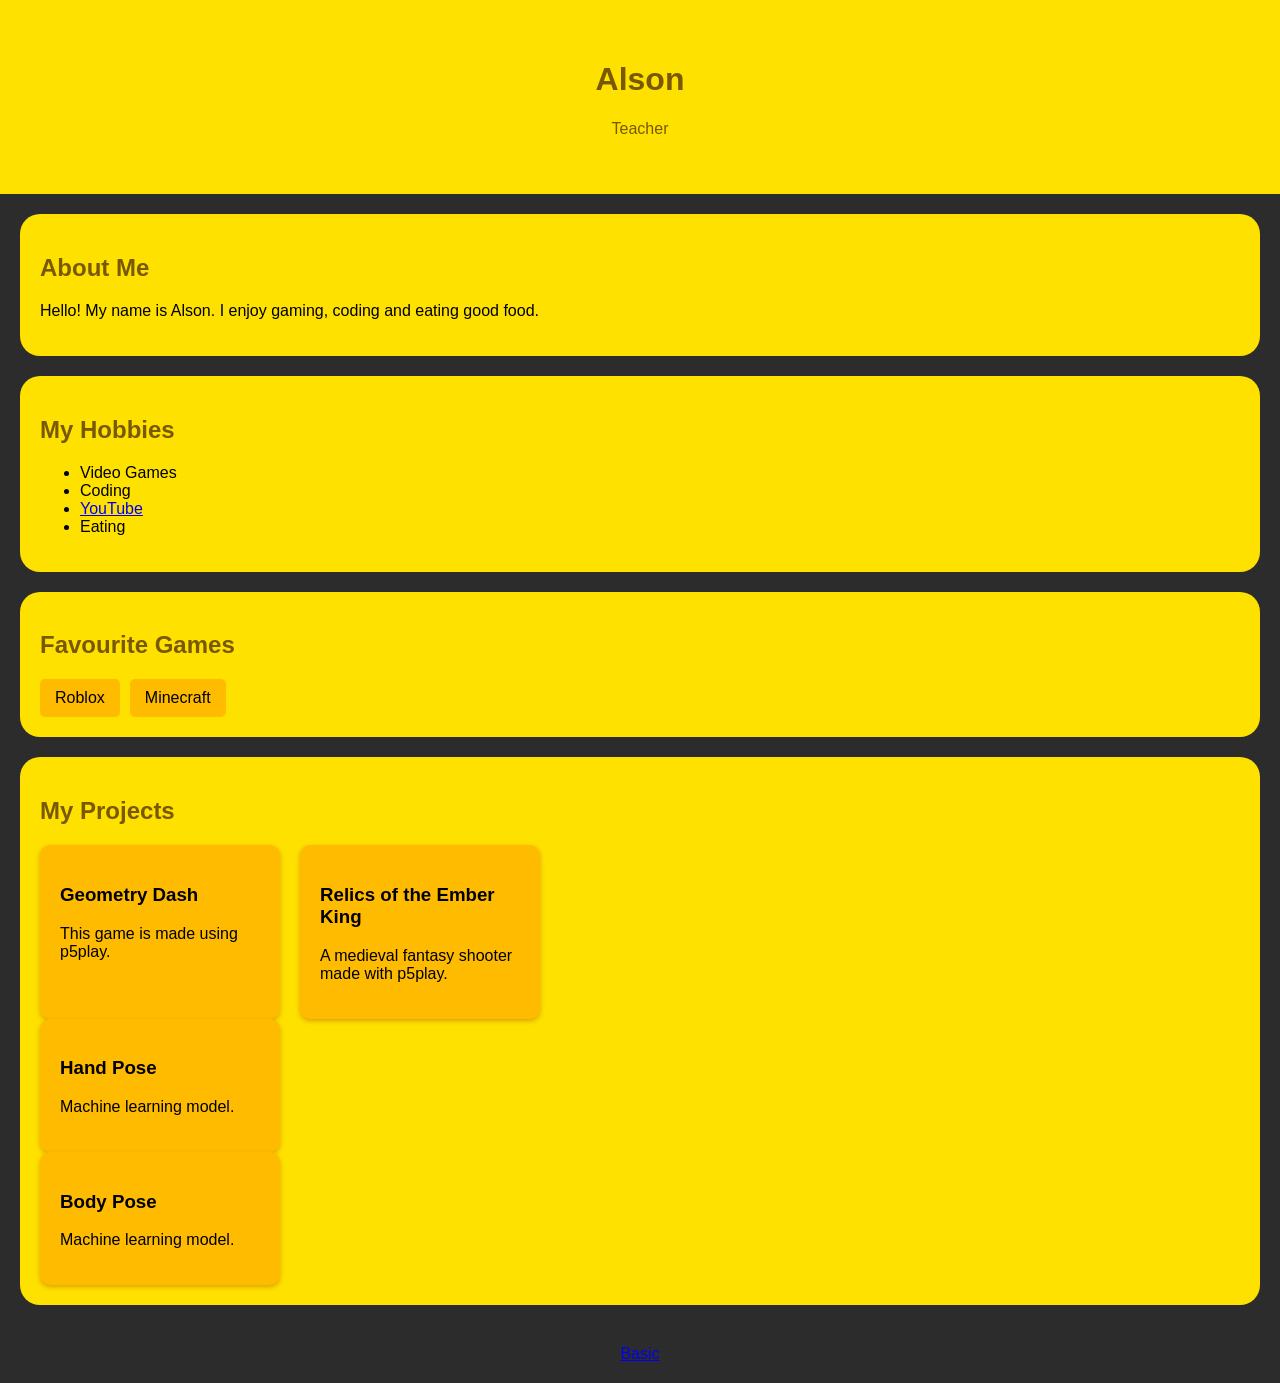
<file: index.html>
<!doctype html>
<html>
  <title>Alson's Website</title>
  <head>
    <title>My Portfolio</title>
    <link rel="stylesheet" href="style.css"/>
    <!-- <style>
      h1 {color:blue};
      h2 {color:aqua};
      p {color:red}
    </style> -->
  </head>
  <body>
    <header>
      <h1>Alson</h1>
      <p>Teacher</p>
    </header>

    <!-- About me -->
    <section>
      <h2>About Me</h2>

      <p>
        Hello! My name is Alson. I enjoy gaming, coding and eating good food.
      </p>
    </section>

    <!-- My Hobbies -->
    <section>
      <!-- <h2 style="color:red">My Hobbies</h2> -->
       <h2>My Hobbies</h2>
      <ul>
        <li>Video Games</li>
        <li>Coding</li>
        <li><a href="https://www.youtube.com/watch?v=dQw4w9WgXcQ&list=RDdQw4w9WgXcQ" target="_blank">YouTube</a></li>
        <li>Eating</li>
      </ul>
    </section>

    <!-- My Favourite Games Video -->
    <section>
      <h2>Favourite Games</h2>
      
      <div class="games">
        <a href="https://www.roblox.com" target="_blank">Roblox</a>
        <a href="https://www.minecraft.net/en-us" target="_blank">Minecraft</a>
      </div>
    </section>

    <!-- My projects (add each time when a project is completed) -->
    <section>
      <h2>My Projects</h2>

      <div class="projects">
        <a href="02_geometrydash/index.html" class="card" target="_blank">
          <h3>Geometry Dash</h3>
          <p>This game is made using p5play.</p>
        </a>
        <a href="medieval_shooter.html" class="card" target="_blank">
          <h3>Relics of the Ember King</h3>
          <p>A medieval fantasy shooter made with p5play.</p>
        </a>
      </div>
      <div class="projects">
        <a href="03_handpose/index.html" class="card" target="_blank">
          <h3>Hand Pose</h3>
          <p>Machine learning model.</p>
        </a>
      </div>
      <div class="projects">
        <a href="04_bodypose_game/index.html" class="card" target="_blank">
          <h3>Body Pose</h3>
          <p>Machine learning model.</p>
        </a>
      </div>
    </section>

    <footer>

      <!-- uncomment below for lesson 2. can be commented after to hide -->
      <a href="basic.html" target ="_blank">Basic</a>

    </footer>
  </body>
</html>
</file>
<file: style.css>
body {
  font-family: Arial, sans-serif;
  background-color: #2c2c2c;
  margin: 0;
}

header {
  background-color: rgb(255, 225, 0);
  color: #785800;
  text-align: center;
  padding: 40px;
}

section {
  background-color: rgb(255, 225, 0);
  margin: 20px;
  padding: 20px;
  border-radius: 20px;
}

h2 {
  color: #785800;
}

.games {
  display: flex;
  gap: 10px;
  flex-wrap: wrap;
}

.games a {
  background-color: #ffbb00;
  color: rgb(0, 0, 0);
  text-decoration: none;
  padding: 10px 15px;
  border-radius: 5px;
}

.games a:hover {
  background-color: #daa000;
}

.projects {
  display: flex;
  gap: 20px;
  flex-wrap: wrap;
}

.card {
  background-color: #ffbb00;
  width: 200px;
  padding: 20px;
  border-radius: 10px;
  text-decoration: none;
  color: black;
  box-shadow: 0 2px 5px #daa000;
}

.card:hover {
  transform: translateY(-5px);
}

footer {
  text-align: center;
  padding: 20px;
}
</file>
